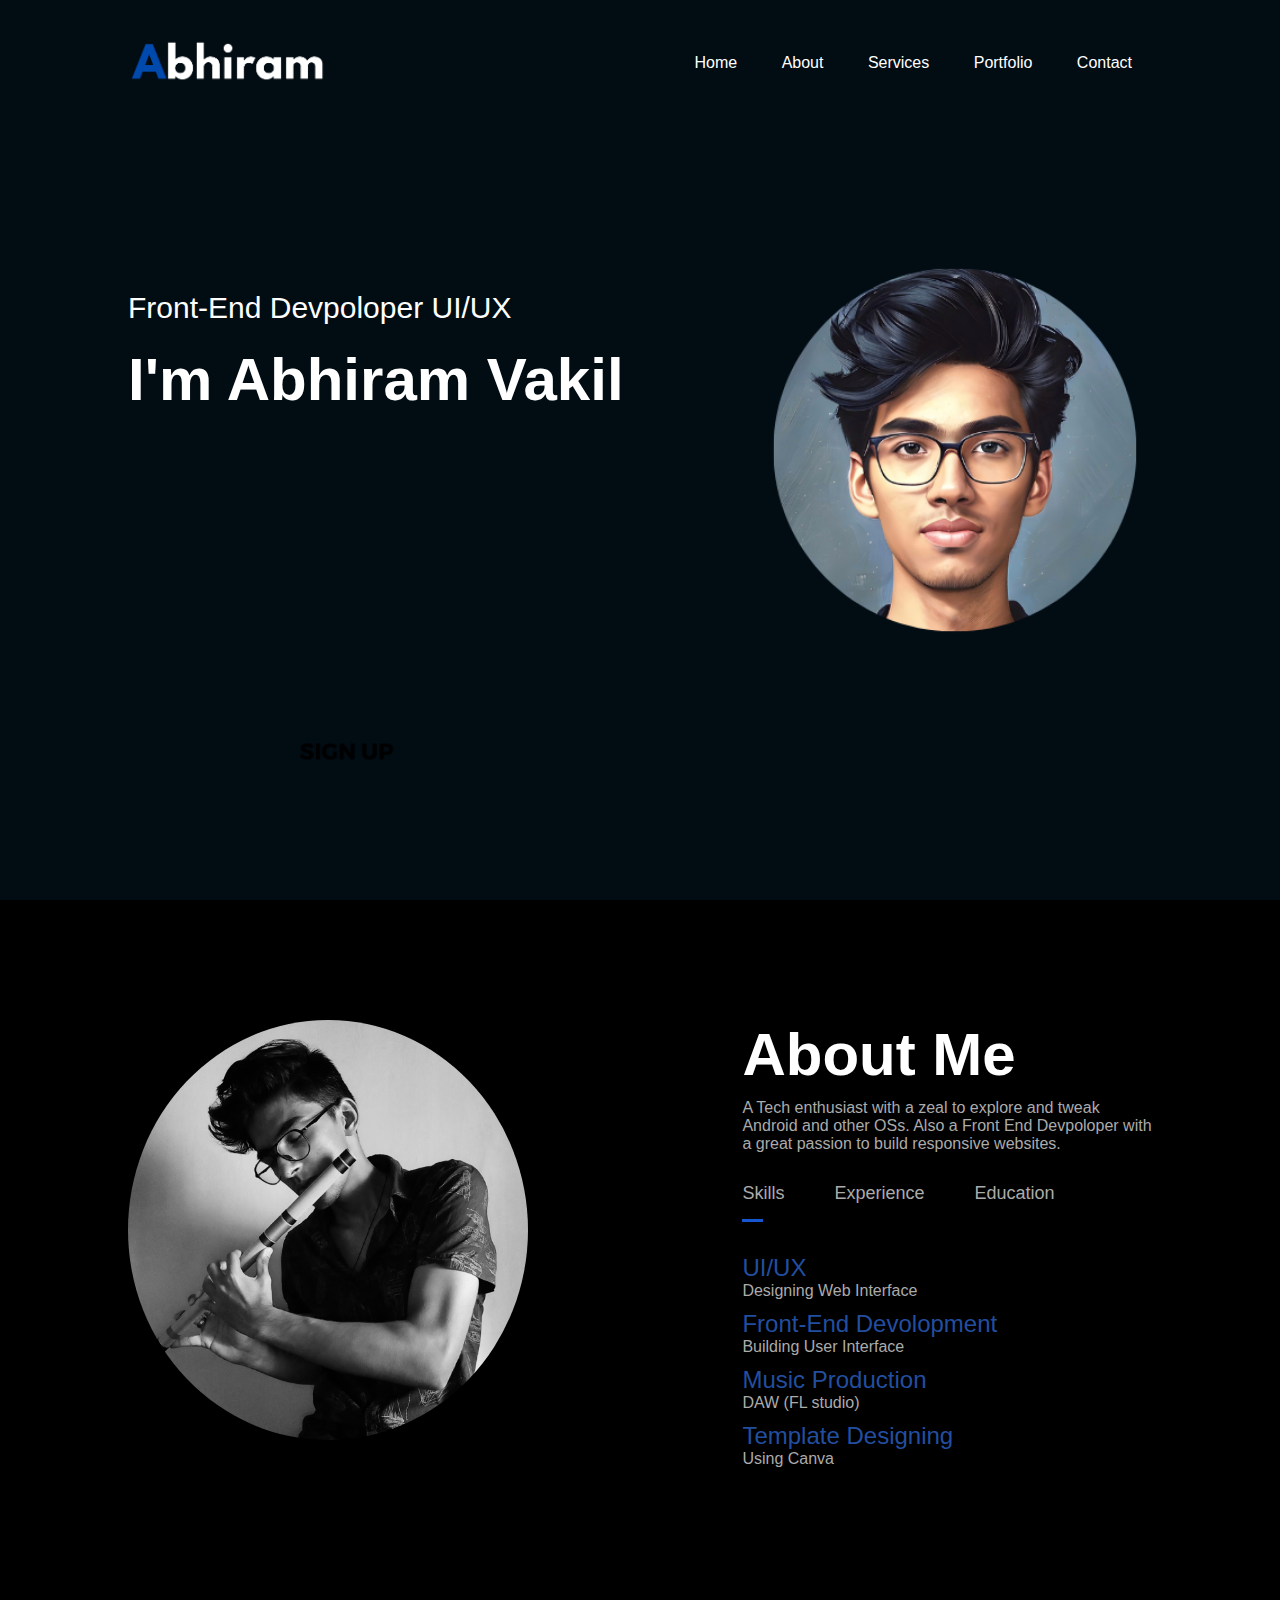
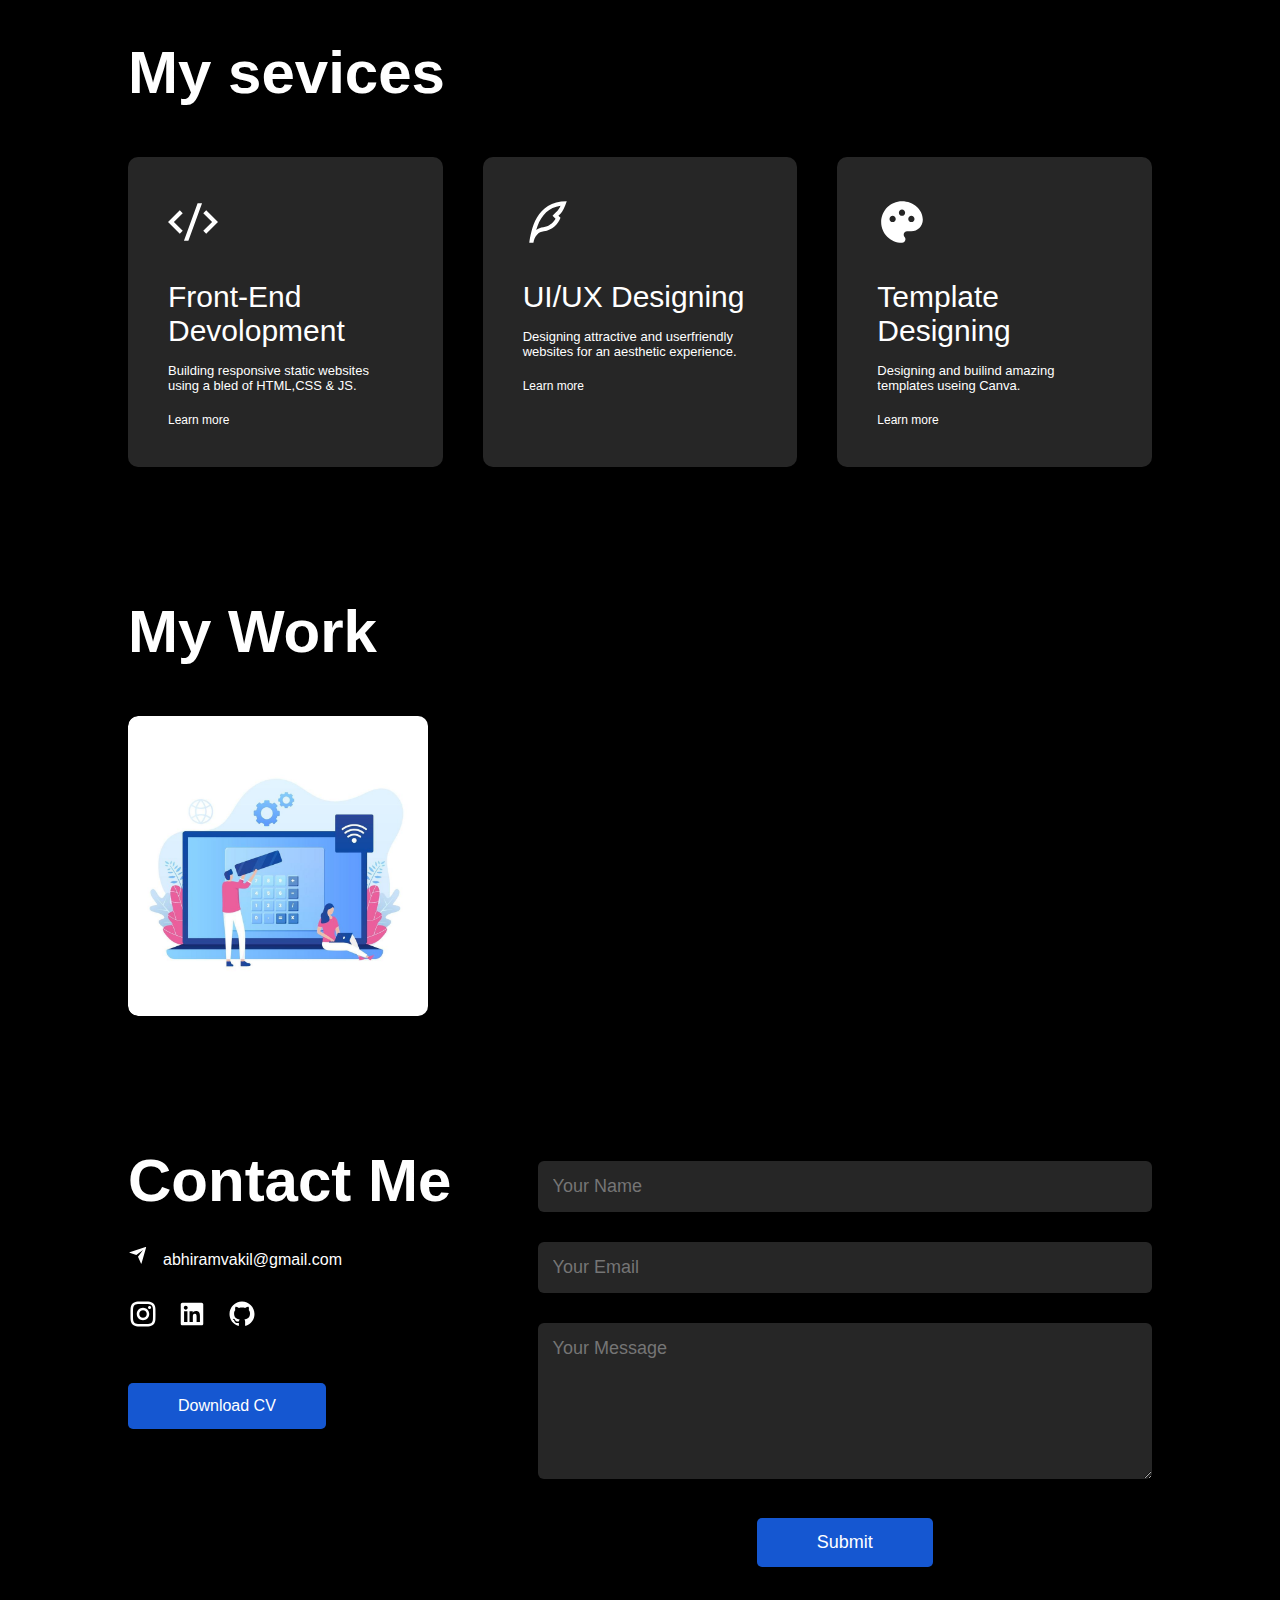
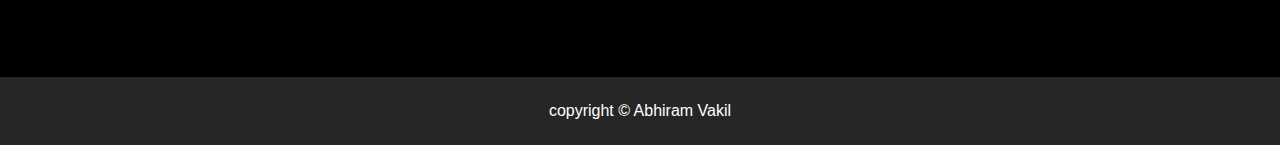
<file: index.html>
<!DOCTYPE html>
<html lang="en">
<head>
    <meta charset="UTF-8">
    <meta name="viewport" content="width=device-width, initial-scale=1.0">
    <link rel="stylesheet" href="style.css">
    <title>Portfolio</title>
</head>
<body>
    <div id="header">
        <div class="container">
            <nav>
                <img src="images/A.png" alt="logo" class="logo">
                <ul id="sidemenu">
                    <li><a href="#header">Home</a></li>
                    <li><a href="#about">About</a></li>
                    <li><a href="#services">Services</a></li>
                    <li><a href="#portfolio">Portfolio</a></li>
                    <li><a href="#contact">Contact</a></li>
                    <img src="images/close-line.svg" alt="" class="n" onclick="closemenu()">
                </ul>
                <img src="images/menu-4-fill.svg" class="n" onclick="openmenu()">
            </nav>
            <div class="headert">
                <p>Front-End Devpoloper UI/UX</p>
                <h1>I'm Abhiram Vakil</h1>
            </div>
        </div>
    </div>

    <div id="about">
        <div class="container">
            <div class="row">
                <div class="about-col-1"><img src="images/20230829_131156-01-01-01.jpeg" alt="MyPic"></div>
                <div class="about-col-2">
                    <h1 class="sub">About Me</h1>
                    <p>A Tech enthusiast with a zeal to explore and tweak Android and other OSs. Also a Front End Devpoloper with a great passion to build responsive websites.</p>
                    <div class="tab-title">
                        <p class="tab-links active-link" onclick="opentab('skills')">Skills</p>
                        <p class="tab-links" onclick="opentab('experience')">Experience</p>
                        <p class="tab-links" onclick="opentab('education')">Education</p>
                    </div>
                    <div class="tab-cont active-tab" id="skills">
                        <ul>
                            <li><span>UI/UX</span><br>Designing Web Interface</li>
                            <li><span>Front-End Devolopment</span><br>Building User Interface</li>
                            <li><span>Music Production</span><br>DAW (FL studio)</li>
                            <li><span>Template Designing</span><br>Using Canva</li>
                        </ul>
                    </div>
                    <div class="tab-cont" id="experience">
                        <ul>

                        </ul>
                    </div>
                    <div class="tab-cont" id="education">
                        <ul>
                            <li><span>B Tech</span><br>Computer Science & Engineering</li>
                            <li><span>Higher seconadary Education</span><br>Computer Science</li>
                        </ul>
                    </div>
                </div>
            </div>
        </div>
    </div>

    <div id="services">
        <div class="container">
            <h1 class="sub">My sevices</h1>
            <div class="services-list">
                <div>
                    <img src="images/code-s-slash-fill.svg" alt="logo">
                    <h2>Front-End Devolopment</h2>
                    <p>Building responsive static websites using a bled of HTML,CSS & JS.</p>
                    <a href="#">Learn more</a>
                </div>
                <div>
                    <img src="images/quill-pen-line.svg" alt="logo">
                    <h2>UI/UX Designing</h2>
                    <p>Designing attractive and userfriendly websites for an aesthetic experience.</p>
                    <a href="#">Learn more</a>
                </div>
                <div>
                    <img src="images/palette-fill.svg" alt="logo">
                    <h2>Template Designing</h2>
                    <p>Designing and builind amazing templates useing Canva.</p>
                    <a href="#">Learn more</a>
                </div>
            </div>
        </div>
    </div>


    <div id="portfolio">
        <div class="container">
            <h1 class="sub">My Work</h1>
            <div class="work-list">
                <div class="work">
                    <img src="images/online-calculator-illustration-concept-vector.jpg" >
                    <div class="layer">
                        <h3>Online Calculator</h3>
                        <p>A simple calculator with all bacic arithmetic functions.</p>
                        <a href=""><img src="images/external-link-fill.svg" alt=""></a>
                    </div>
                </div>
            </div>

        </div>
    </div>


    <div id="contact">
        <div class="container">
            <div class="row">
                <div class="contact-left">
                    <h1 class="sub">Contact Me</h1>
                    <p><img src="images/send-plane-fill (1).svg" alt="">abhiramvakil@gmail.com</p>
                    <p></p>
                    <div class="social-icons">
                        <a href="https://www.instagram.com/abhiram_vakil/"><img src="images/instagram-line.svg" alt=""></a>
                        <a href="https://www.linkedin.com/in/abhiram-vakil"><img src="images/linkedin-box-fill.svg" alt=""></a>
                        <a href="https://github.com/Abhiram-Vakil"><img src="images/github-fill.svg" alt=""></a>
                    </div>
                    <a href="" class="btn btn2">Download CV</a>
                </div>
                <div class="contact-right">
                    <form>
                        <input type="text" name="Name" placeholder="Your Name" required>
                        <input type="text" name="Email" placeholder="Your Email" required>
                        <textarea name="Message" rows="6" placeholder="Your Message"></textarea>
                        <button type="submit" class="btn">Submit</button>
                    </form>
                </div>
            </div>
        </div>
        <div class="copyright">
            <p>copyright © Abhiram Vakil</p>
        </div>
    </div>

    <script>
        var tablinks = document.getElementsByClassName("tab-links");
        var tabconts = document.getElementsByClassName("tab-cont");
        function opentab(tabname){
            for(tablink of tablinks){
                tablink.classList.remove("active-link");
            }
            for(tabcont of tabconts){
                tabcont.classList.remove("active-tab");
            }
            event.currentTarget.classList.add("active-link");
            document.getElementById(tabname).classList.add("active-tab");
        }
    </script>
    <script>
        var sidemenu=document.getElementById("sidemenu");
        function openmenu(){
            sidemenu.style.right="0";
            
        }
        function closemenu(){
            sidemenu.style.right="-200px";

        }
    </script>
</body>
</html>
</file>
<file: style.css>
*{
    margin: 0;
    padding: 0;
    font-family: 'Poppins', sans-serif;
    box-sizing: border-box;
}
html{
    scroll-behavior: smooth;
}
body{
    background:black;
    color: white;

}

#header{
    width: 100%;
    height: 100vh;
    background-image:url(images/Navy\ Minimalist\ Business\ Landing\ Page\ Desktop\ Prototype.png) ;
    background-size: cover;
    background-position: center;
}

.container{
    padding: 40px 10%;
}

nav{
    display: flex ;
    align-items: center;
    justify-content: space-between;
    flex-wrap: wrap;
}

.logo{
    width :200px
}

nav ul li{
    display: inline-block;
    list-style: none;
    margin: 10px 20px;
}

nav ul li a{
    color: white;
    text-decoration: none;
    position: relative;
}

nav ul li a::after{
    content: '';
    width: 0;
    height: 3px;
    background: #1557d1;
    position: absolute;
    left: 0;
    bottom: -6px;
    transition: 0.5s;
}
nav ul li a:hover::after{
    width: 100%;
}

.headert{
    margin-top: 20%;
    font-size: 30px;
}
.headert h1{
    font-size: 60px;
    margin-top: 20px;
}



#about{
    padding: 80px 0px;
    color: #ababab;
}
.row{
    display: flex;
    justify-content: space-between;

}

.about-col-1{
    flex-basis:35% ;
}

.about-col-1 img{
    width:400px;
    border-radius: 100%;

}

.about-col-2{
    flex-basis:40% ;
}

.about-col-2 p{
    padding: 10px 0;
}

.sub{
    font-size: 60px;
    font-weight: 600;
    color: white;
}
.tab-title{
    display: flex;
    margin: 10px 0 40px;

}
.tab-links{
    margin-right: 50px;
    font-size: 18px;
    font-weight: 500;
    cursor: pointer;
    position: relative;
}

.tab-links::after{
    content: '';
    width: 0;
    height: 3px;
    background: #1557d1;
    position: absolute;
    left: 0;
    bottom: -8px;
    transition: 0.5s;

}
.tab-links.active-link::after{
    width: 50%;
}

.tab-cont ul li{
    list-style: none;
    margin: 10px 0;
}
.tab-cont ul li span{
    color: #2c64cccc;
    font-size: 24px;
    font-weight: 300;
}

.tab-cont{
    display: none;
}

.tab-cont.active-tab{
    display: block;
}



#sevices{
    padding: 30px 0;
}

.services-list{
    display: grid;
    grid-template-columns: repeat(auto-fit,minmax(250px,1fr));
    grid-gap: 40px;
    margin-top: 50px;
}

.services-list img{
    height: 50px;
    margin-bottom: 30px;
}

.services-list div{
    background: #262626;
    padding: 40px;
    font-size: 13px;
    font-weight: 300;
    border-radius: 10px;
    transition: background 0.5s, transform 0.5s;
}

.services-list div h2{
    font-size: 30px;
    font-weight: 500;
    margin-bottom: 15px;
}

.services-list div a{
    text-decoration: none;
    color: #fff;
    font-size: 12px;
    margin-top: 20px;
    display:inline-block;
}

.services-list div:hover{
    background:#1557d1;
    transform: translateY(-10px);
}

#portfolio{
    padding: 50px 0;
}

.work-list{
    display: grid;
    grid-template-columns: repeat(auto-fit,minmax(250px,1fr));
    grid-gap: 40px;
    margin-top: 50px;   
}
.work{
    border-radius: 10px;
    position: relative;
    overflow: hidden;
}
.work img{
    width: 300px;
    border-radius: 10px;
    display: block;
    transition: transform 0.5s ;
}
.layer{
    width: fit-content;
    height: 0%;
    background: linear-gradient(rgba(0, 0, 0, 0.603),#1557d1);
    border-radius: 10px;
    position: absolute;
    left: 0;
    bottom: 0;
    overflow: hidden;
    display: flex;
    align-items: center;
    justify-content: center;
    flex-direction: column;
    padding: 0 40px;
    text-align: center;
    font-size: 14px;
    transition: height 0.5s;
}
.layer h3{
    font-weight: 500;
    margin-bottom: 20px;
}
.layer a{
    margin-top: 20px;
    width: 60px;
    height: 60px;
    background-color: #262626;
    border-radius:100% ;
}
.layer a img{
    width: 18px;
    margin: 21px;
}

.work:hover img{
    transform:scale(1.1) ;
}

.work:hover .layer{
    height: 100%;
}



.contact-left{
    flex-basis: 35%;
}
.contact-left p{
    margin-top: 30px;

}
.contact-left p img{
    height: 20px;
    margin-right: 15px;
    padding-bottom:-2px ;
}
.contact-right{
    flex-basis: 60%;

}
.btn.btn2{
    margin: 50px auto;
    width: fit-content;
    border-radius: 6px;
    display: inline-block;
    background:#1557d1;
    text-decoration:none ;
    color: white;
    padding: 14px 50px;
    border-radius: 5px;
}
.social-icons a img{
    width: 30px;
    margin-right: 15px;
    transition: transform 0.5s;
    color: #1557d1;
}

.social-icons a img:hover{
    transform: translateY(-5px);
}
button.btn{
    display: block;
    margin: 50px auto;
    width: fit-content;
    background:#1557d1;
    padding: 14px 50px;
    border-radius: 5px;
    border: #1557d1;
    color: #fff;
}

form input,form textarea{
    width: 100%;
    border:0;
    outline: none;
    background-color: #262626;
    padding: 15px ;
    margin:15px 0;
    color: #fff;
    font-size: 18px;
    border-radius:6px;

}

form .btn{
    padding: 14px 60px;
    font-size: 18px;
    margin-top: 20px;
    cursor: pointer;
}

.copyright{
    width: 100%;
    text-align: center;
    padding: 25px 0;
    background: #262626;
    font-weight: 300;
    margin-top: 20px;
}
nav .n{
    display: none;
}
@media only screen and (max-width:600px) {
    
#header{
    background-image:url();     
}
.headert{
    margin-top: 100%;
    font-size: 20px;
}
.headert h1{
    font-size: 30px;
    margin-top: 20px;
}
nav .n{
    display: block;

    width: 25px;
}

nav ul{
    background: #262626;
    position: fixed;
    top: 0;
    right: -200px;
    width: 200px;
    height: 100vh;
    padding-top: 50px;
    z-index: 2;
    transition: 0.5s
}
nav ul li{
    display: block;
    margin: 25px;
}
nav ul img{
    position: absolute;
    top: 25px;
    left: 25px;
    cursor: pointer;
}
.about-col-1{
    display: none;

}
.about-col-2{
    font-size: 15px;
}
.sub{
    font-size: 40px;
}
.about-col-1,.about-col-2{
    flex-basis: 100%;
}
.tab-links{
    font-size: 15px;
    margin-right: 20px
}
.contact-left , .contact-right{
   
}
.row{
    display: block;
    justify-content: space-between;

}
}
</file>
